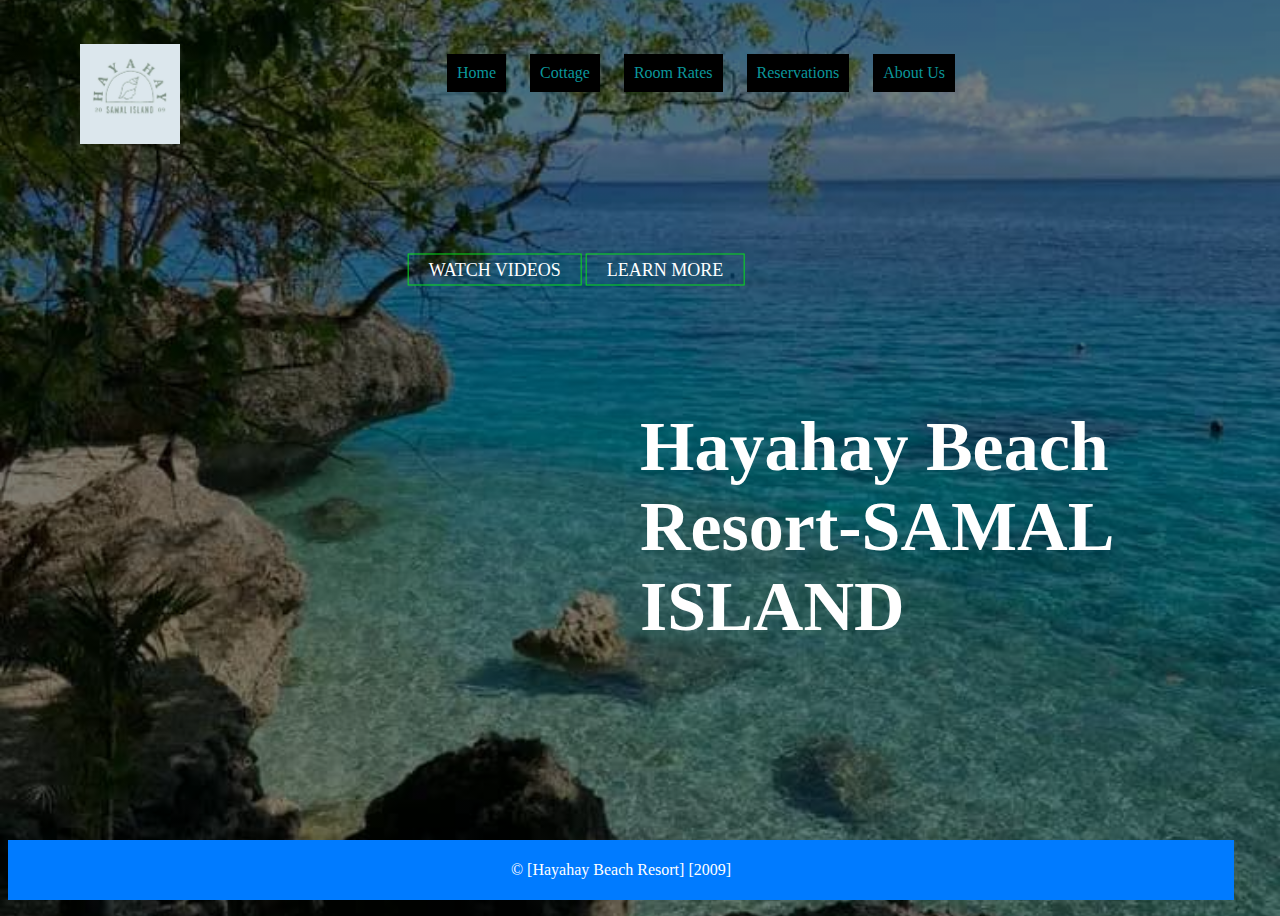
<file: index.html>
<!DOCTYPE html>
<html lang="en">
<head>
  <meta charset="UTF-8">
  <meta name="viewport" content="width=device-width, initial-scale=1.0">
  <title>[Hayahay Beach Resort] - Davao Region</title>
  <link rel="stylesheet" href="style.css">
</head>
<body>
  <header>

  
  
  <div class="main">
    <dir class="logo">
        <img src="images/logo.png"> 
    </dir>
  </div>
  
  <nav>
    <ul>
      <li><a href="#">Home</a></li>
      <li><a href="cottage.html">Cottage</a></li>
      <li><a href="room-rates.html">Room Rates</a></li>
      <li><a href="reservations.html">Reservations</a></li>
      <li><a href="about-us.html">About Us</a></li>
    </ul>
  </nav>
  </header>
  <div class="title">
    <h1>Hayahay Beach Resort-SAMAL ISLAND</h1>
</div>
 <div class="button">
    <a href="video.html" class="btn">WATCH VIDEOS</a>
    <a href="learn-more.html"class="btn">LEARN MORE</a>
 </div>
  <main>
  </main>


  <footer>
    <p>&copy; [Hayahay Beach Resort] [2009]</p>
  </footer>
</body>
</html>
</file>
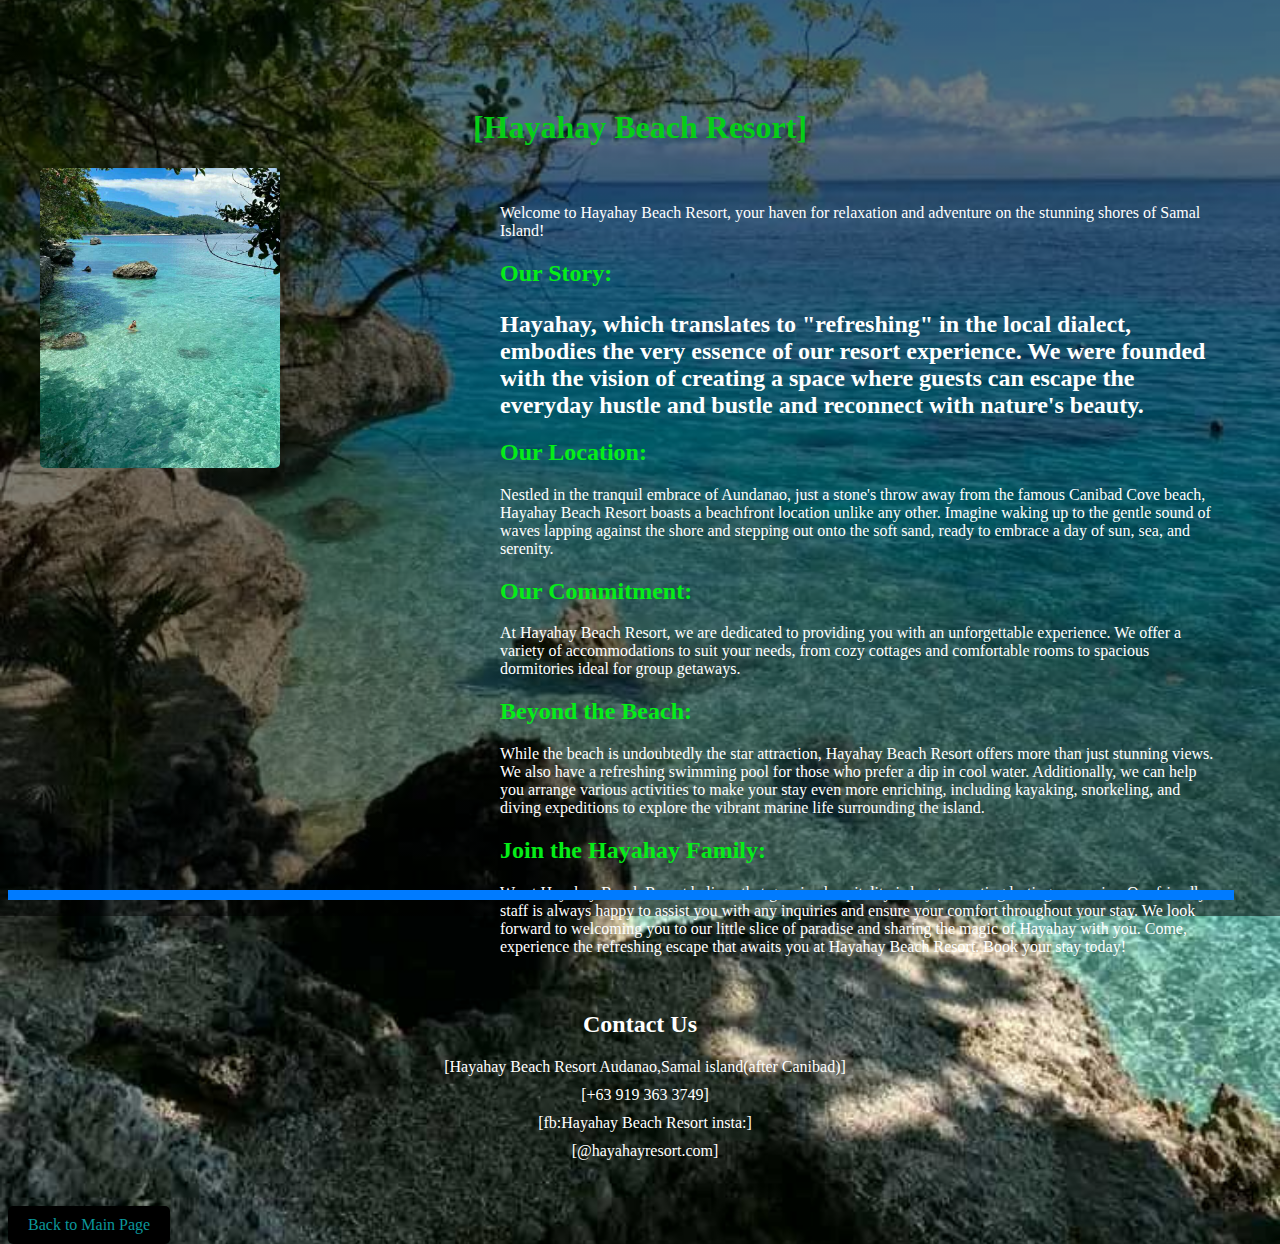
<file: about-us.html>
<!DOCTYPE html>
<html lang="en">
<head>
  <meta charset="UTF-8">
  <meta name="viewport" content="width=device-width, initial-scale=1.0">
  <title>[Hayahay Beach Resort] - About Us</title>
  <link rel="stylesheet" href="style.css">
</head>
<body>
  <header>
    </header>
  <nav>
    </nav>
  <main>
    <h1>[Hayahay Beach Resort]</h1>
    <section class="about-us">
      <img src="img/h3.jpg" alt="[Hayahay Beach Resort] Image" class="about-image">
      <div class="about-content">
        <p>Welcome to Hayahay Beach Resort, 
          your haven for relaxation and adventure on the stunning shores of Samal Island!
        </p>
       <h2>Our Story:<h2>

         <p> Hayahay, which translates to "refreshing" in the local dialect, embodies the very essence of our resort experience. We were founded with the vision of creating a space where guests can escape the everyday hustle and bustle and reconnect with nature's beauty.
          </p>
        <h2>Our Location:</h2>
        <p>Nestled in the tranquil embrace of Aundanao, just a stone's throw away from the famous Canibad Cove beach, Hayahay Beach Resort boasts a beachfront location unlike any other. Imagine waking up to the gentle sound of waves lapping against the shore and stepping out onto the soft sand, ready to embrace a day of sun, sea, and serenity.</p>
     <h2>Our Commitment:</h2>
     <p>At Hayahay Beach Resort, we are dedicated to providing you with an unforgettable experience. We offer a variety of accommodations to suit your needs, from cozy cottages and comfortable rooms to spacious dormitories ideal for group getaways.
    </p>
     <h2>Beyond the Beach:</h2>
     <p>While the beach is undoubtedly the star attraction, Hayahay Beach Resort offers more than just stunning views. We also have a refreshing swimming pool for those who prefer a dip in cool water. Additionally, we can help you arrange various activities to make your stay even more enriching, including kayaking, snorkeling, and diving expeditions to explore the vibrant marine life surrounding the island.
    </p>
    <h2>Join the Hayahay Family:
    </h2>
    <p>We at Hayahay Beach Resort believe that genuine hospitality is key to creating lasting memories. Our friendly staff is always happy to assist you with any inquiries and ensure your comfort throughout your stay. We look forward to welcoming you to our little slice of paradise and sharing the magic of Hayahay with you.

      Come, experience the refreshing escape that awaits you at Hayahay Beach Resort. Book your stay today!</p>
      </div>

    </section>
    <section class="contact-info">
      <h2>Contact Us</h2>
      <ul>
        <li><i class="fas fa-map-marker-alt"></i> [Hayahay Beach Resort Audanao,Samal island(after Canibad)]</li>
        <li><i class="fas fa-phone"></i> [+63 919 363 3749]</li>
        <li><i class="fas fa-map-marker-alt"></i> [fb:Hayahay Beach Resort insta:]</li>
        <li><i class="fas fa-map-marker-alt"></i> [@hayahayresort.com]</li>
      </ul>
    </section>
  </main>
  <footer>
    </footer>
    <div class="menu6">
      <p><a href="index.html">Back to Main Page</a></p>
  </div>
</body>
</html>
</file>
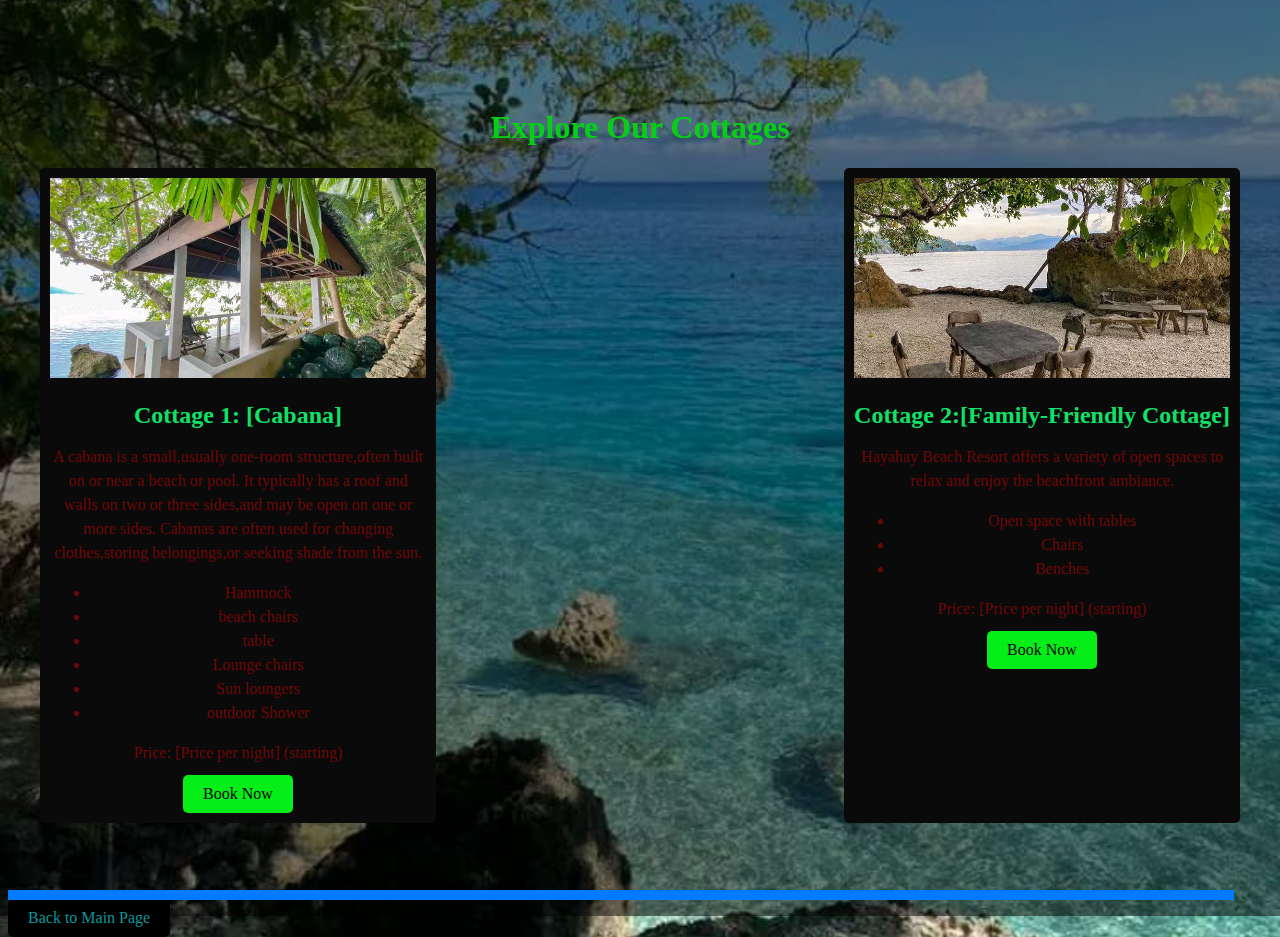
<file: cottage.html>
<!DOCTYPE html>
<html lang="en">
<head>
  <meta charset="UTF-8">
  <meta name="viewport" content="width=device-width, initial-scale=1.0">
  <title>[Hayahay Beach Resort] - Cottages</title>
  <link rel="stylesheet" href="style.css">
</head>
<body>
  <header>
    </header>
  <nav>
    </nav>
  <main>
    <h1>Explore Our Cottages</h1>
    <section class="cottages">
      <article class="cottage-card">
        <img src="img/cabana.jpg" alt="Cottage 1 Image">
        <h2>Cottage 1: [Cabana]</h2>
        <p>A cabana is a small,usually one-room structure,often built on or near a beach or pool.
          It typically has a roof and walls on two or three sides,and may be open on one or more sides.
          Cabanas are often used for changing clothes,storing belongings,or seeking shade from the sun.
        </p>
        <ul>
          <li>Hammock</li>
          <li>beach chairs</li>
          <li>table</li>
          <li>Lounge chairs</li>
          <li>Sun loungers</li>
          <li>outdoor Shower</li>
        </ul>
        <p>Price: [Price per night] (starting)</p>
        <a href="reservations.html">Book Now</a>
      </article>
      <article class="cottage-card">
      <img src="img/c2.jpg" alt="Cottage 2 Image">
      <h2>Cottage 2:[Family-Friendly Cottage]</h2>
      <p>Hayahay Beach Resort offers a variety of open spaces to relax and enjoy the beachfront ambiance.</p>
        <ul>
            <li>Open space with tables</li>
            <li>Chairs</li>
            <li>Benches</li>

       
        </ul>
        <p>Price: [Price per night] (starting)</p>
       <a href="reservations.html">Book Now</a>
    </p>
    </article>
      
      </section>
  </main>
  <footer>
    </footer>
    <div class="menu">
      <p><a href="index.html">Back to Main Page</a></p>
    </div>
</body>
</html>
</file>
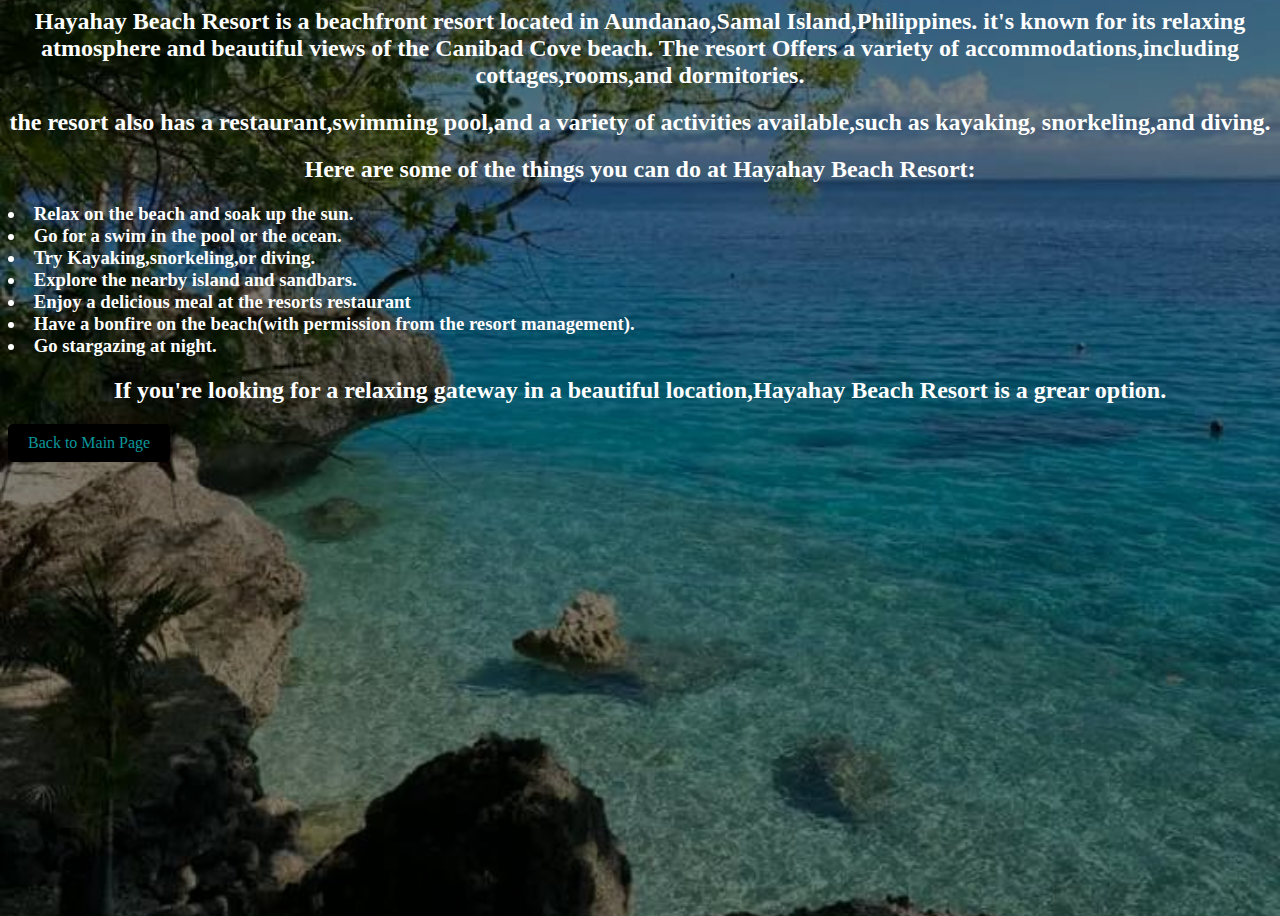
<file: learn-more.html>
<html lang="en">
<head>
    <meta charset="UTF-8">
    <meta name="viewport" content="width=device-width, initial-scale=1.0">
    <title>Document</title>
    <link rel="stylesheet" href="style.css">
</head>
<body>
<div class="learn">
    <div>
        <h2>Hayahay Beach Resort is a beachfront resort located in Aundanao,Samal Island,Philippines. 
            it's known for its relaxing atmosphere and beautiful views of the Canibad Cove beach.
            The resort Offers a variety of accommodations,including cottages,rooms,and dormitories.</h2>
<h2>
    the resort also has a restaurant,swimming pool,and a variety of activities available,such as kayaking,
    snorkeling,and diving.
</h2>
<h2>Here are some of the things you can do at Hayahay Beach Resort:
</h2>
<h3>
    <li>Relax on the beach and soak up the sun.</li>
<li>Go for a swim in the pool or the ocean.</li>
<li>Try Kayaking,snorkeling,or diving.</li>
<li>Explore the nearby island and sandbars.</li>
<li>Enjoy a delicious meal at the resorts restaurant</li>
<li>Have a bonfire on the beach(with permission from the resort management).</li>
<li>Go stargazing at night.</li>
</h3>
<h2>If you're looking for a relaxing gateway in a beautiful location,Hayahay Beach Resort is a grear option.</h2>
    </div>
    
</div>
<div class="menu2">
    <p><a href="index.html">Back to Main Page</a></p>
</div>

</body>
</html>
</file>
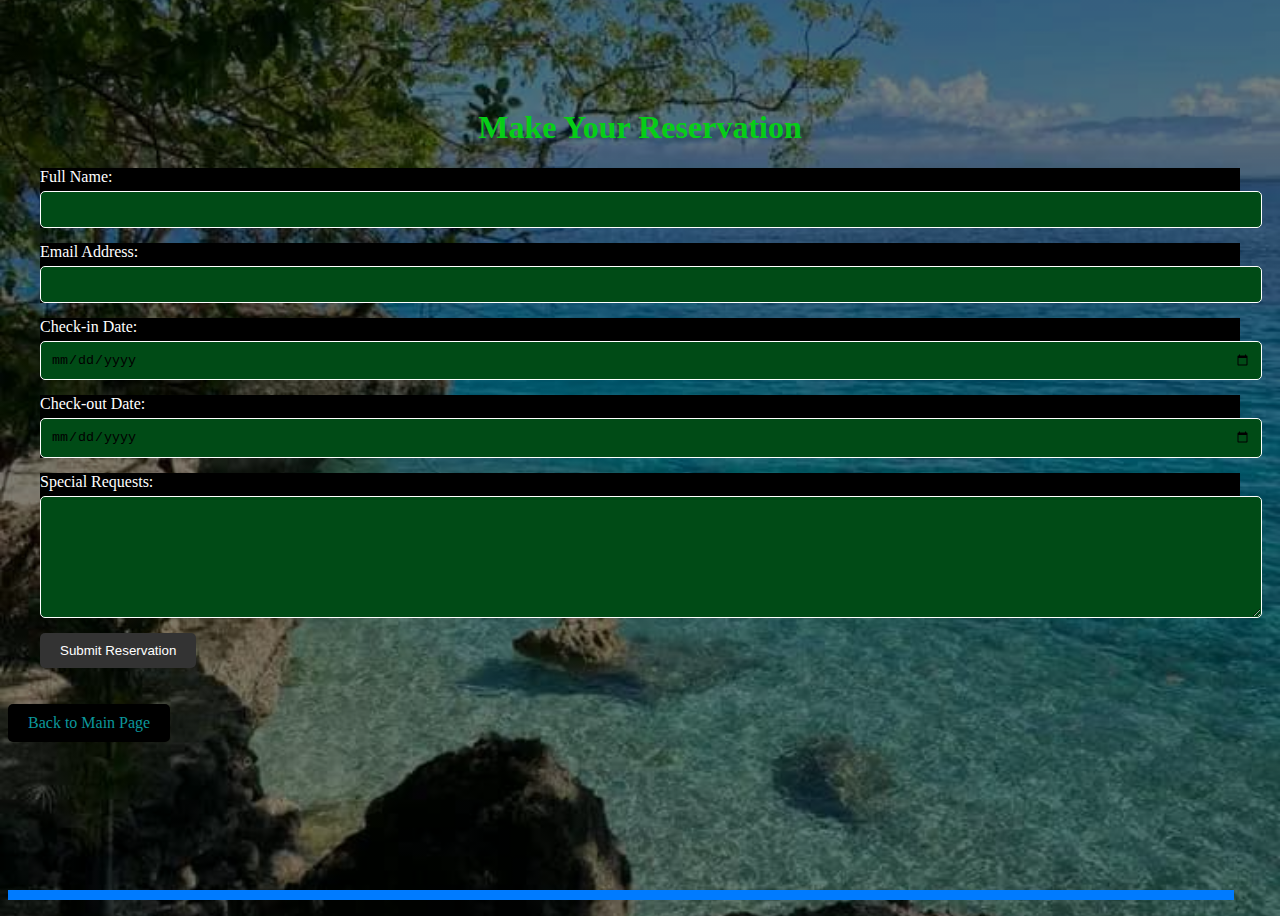
<file: reservations.html>
<!DOCTYPE html>
<html lang="en">
<head>
  <meta charset="UTF-8">
  <meta name="viewport" content="width=device-width, initial-scale=1.0">
  <title>[Resort Name] - Reservations</title>
  <link rel="stylesheet" href="style.css">
</head>
<body>
  <header>
    </header>
  <nav>
    </nav>
  <main>
    <h1>Make Your Reservation</h1>
    <form action="process_reservation.php" method="post" id="reservation-form">
      <div class="form-group">
        <label for="name">Full Name:</label>
        <input type="text" id="name" name="name" required>
      </div>
      <div class="form-group">
        <label for="email">Email Address:</label>
        <input type="email" id="email" name="email" required>
      </div>
      <div class="form-group">
        <label for="check-in">Check-in Date:</label>
        <input type="date" id="check-in" name="check_in" required>
      </div>
      <div class="form-group">
        <label for="check-out">Check-out Date:</label>
        <input type="date" id="check-out" name="check_out" required>
      </div>
      <div class="form-group">
        <label for="special-requests">Special Requests:</label>
        <textarea id="special-requests" name="special_requests"></textarea>
      </div>
      <button type="submit">Submit Reservation</button>
    </form>
  </main>
<footer>
  
</footer>
    <div class="menu4">
    <p><a href="index.html">Back to Main Page</a></p>
  </div>
</body>

</html>
</file>
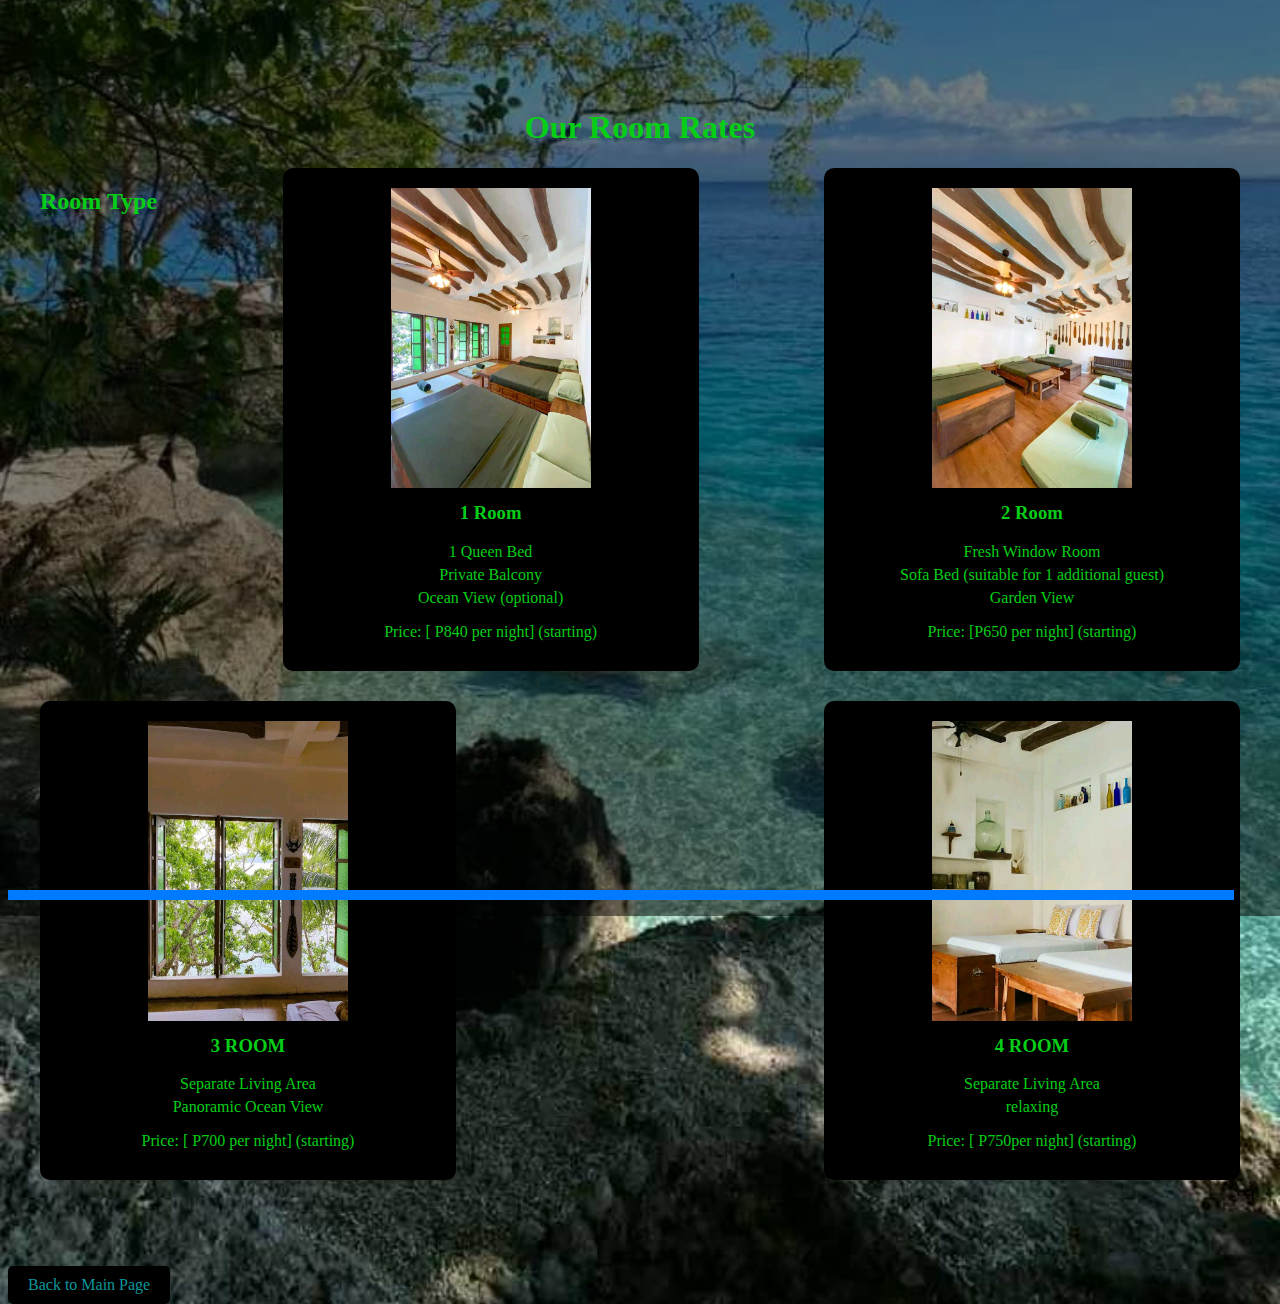
<file: room-rates.html>
<!DOCTYPE html>
<html lang="en">
<head>
  <meta charset="UTF-8">
  <meta name="viewport" content="width=device-width, initial-scale=1.0">
  <title>[Resort Name] - Room Rates</title>
  <link rel="stylesheet" href="style.css">
</head>
<body>
  <header>
    </header>
  <nav>
    </nav>
  <main>
    <h1>Our Room Rates</h1>
    <section class="room-rates">
      <h2>Room Type</h2>
      <div class="room-card">
        <img src="img/r.jpg" width="200" height="300">
        <h3>1 Room</h3>
        <ul>
          <li>1 Queen Bed</li>
          <li>Private Balcony</li>
          <li>Ocean View (optional)</li>
        </ul>
        <p>Price: [ P840 per night] (starting)</p>
      </div>
      <div class="room-card">
        <img src="img/r2.jpg" width="200" height="300">
        <h3>2 Room</h3>
        <ul>
          <li>Fresh Window Room</li>
          <li>Sofa Bed (suitable for 1 additional guest)</li>
          <li>Garden View</li>
        </ul>
        <p>Price: [P650 per night] (starting)</p>
      </div>
      <div class="room-card">
        <img src="img/r3.jpg" width="200" height="300">
        <h3>3 ROOM</h3>
        <ul>
          <li>Separate Living Area</li>
          <li>Panoramic Ocean View</li>
        </ul>
        <p>Price: [ P700 per night] (starting)</p>
      </div>
      <div class="room-card">
        <img src="img/r4.jpg" width="200" height="300">
        <h3>4 ROOM</h3>
        <ul>
          <li>Separate Living Area</li>
          <li>relaxing</li>
        </ul>
        <p>Price: [  P750per night] (starting)</p>
    </section>
  </main>
  <footer>
    </footer>
    <div class="menu3">
    <p><a href="index.html">Back to Main Page</a></p>
    </div>
</body>
</html>
</file>
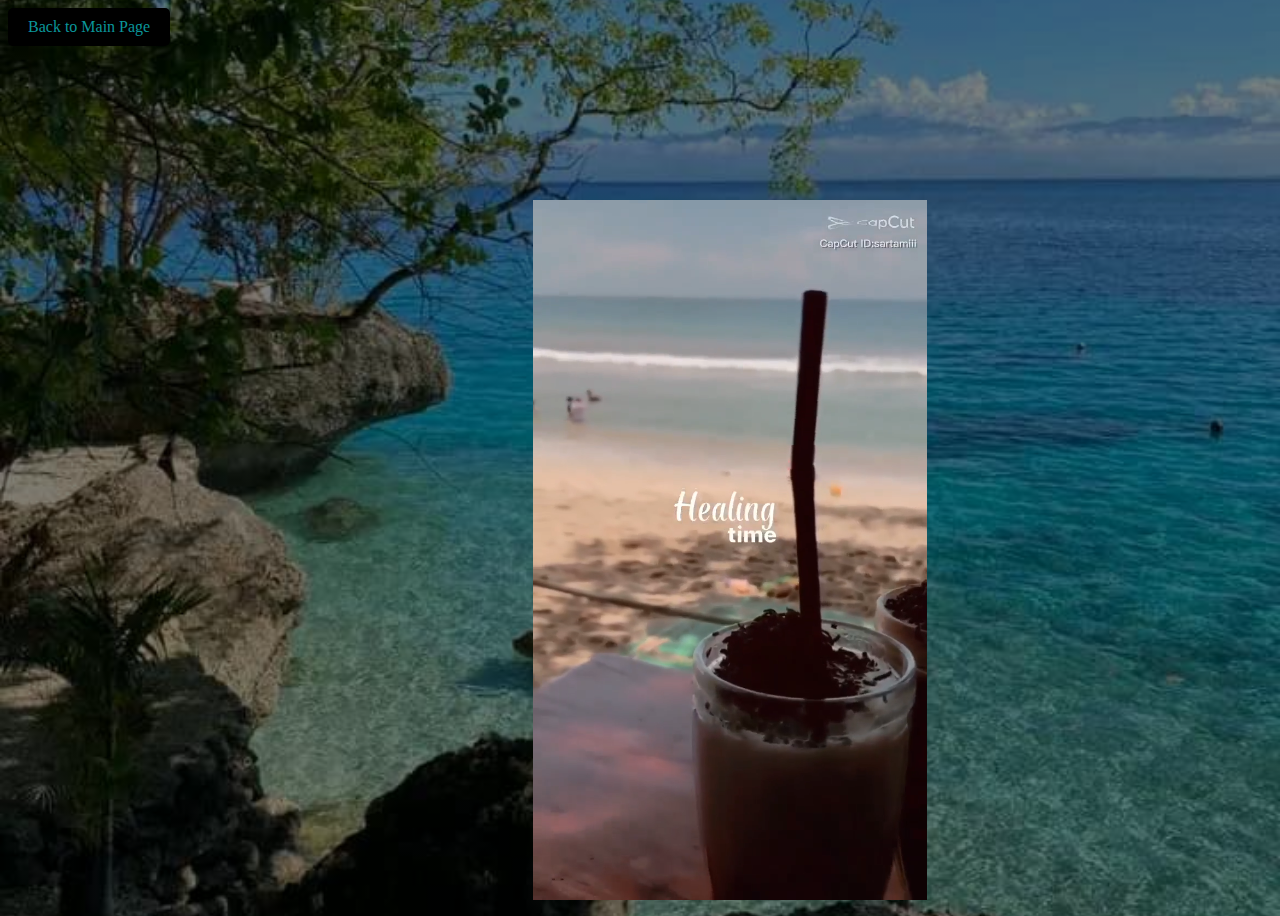
<file: video.html>
<html lang="en">
<head>
    <meta charset="UTF-8">
    <meta name="viewport" content="width=device-width, initial-scale=1.0">
    <title>Document</title>
    <link rel="stylesheet" href="style.css">
</head>
<body>
    <div class="hero">
       <video autoplay loop muted plays-inline class="back-video" >
        <source src="images/v.mp4" type="video/mp4">
       </video>
    </div>
    <div class="menu5">
        <p><a href="index.html">Back to Main Page</a></p>
        </div>
</body>
</html>
</file>
<file: style.css>
body {
    background-image: linear-gradient(rgba(0,0,0,0.5),rgba(0,0,0,0.5),rgba(0,0,0,0.5)),url(img/h.jpg);
    height: 100vh;
    background-size:cover;
    background-position: center;
    min-height: 100px;
    background-repeat: no-repeat;
    background-color:#0c80fc;
   
  }
  
  header {
   
    color: #fff;
    text-align: center;
    padding: 20px;

  }
  
  header img {
    width: 100%;
    max-width: 800px;

  }

  .logo img{
    float: left;
    width: 100px;
    height: auto;
    background-color: #fff;
    
}
.main{
    max-width: 1200px;
    margin: auto;
}

  
  nav {
    background-image: linear-gradient(rgba(0, 0, 0,),rgba(0, 0, 0,),rgb(0, 0, 0));
    padding: 10px;
  }
  
  nav ul {
    
    list-style: none;
    margin: 0;
    padding: 0;
  }
  
  nav li {
    display: inline-block;
    margin-right: 20px;
   padding: 10px;
 
    background-color: #000000;
  }
  
  nav a {
    display: inline-block;
 
    color:#0b969b;
    text-decoration: none;
    border-radius: 5px;
  
  }
nav li:hover{
    background-color: #06ce17;
}
    
  
    
  
  .title{
    position: absolute;
    top: 40%;
    left: 50%;
}
.title h1{
    color: #ffffff;
    font-size: 70px ;
}
.button{
  position: absolute;
  top: 30%;
  left: 45%;
  transform: translate(-50%,-50%);
}
.btn{
  border: 1px solid #0bdd1c;
  padding: 5px 20px;
  color: #fff;
transition: 0.5 ease;
font-size: 18px;
text-decoration: none;
}
.btn:hover{
  background-color: #000;
  color:red;
}

.form-group{
  color: #ffffff;

}
.reservation h1{
  background-color: #03fc39;
  color:#fff;

}
input, textarea {
  display: block;
  width: 100%;
  padding: 10px;
  border: 1px solid #030000;

}

textarea {
  height: 100px;
}

button {
  background-color: #333333;
  color:#fff;
  padding: 5px 15px;
  border: none;
  cursor: pointer;
}

button:hover {
  background-color:#99e709;
}

  main {
    max-width: 1200px;
    margin: auto;
    padding: 20px;
    
  }
  
 footer{ background-color: #007BFF;
  color: white;
  text-align: center;
  padding: 5px;
  position: fixed;
  bottom: 0;
  width: 95%;
}
.learn img{
  background-position: center;
}
.learn h2{
  text-align: center;
  color: #fff;
 
}
.learn li{
  color: #fff;
}
.menu2 a{display: inline-block;
  padding: 10px 20px;
  background-color: #000000;
  color: #0b969b;
  text-decoration: none;
  border-radius: 5px;

}
.menu2 a:hover{
  background-color: #06ce17;
}


 
.cottages {
    display: flex;
    flex-wrap: wrap;
    justify-content: space-between;
    margin: 20px 0;
  }
  
  .cottage-card {
    width: calc(33% - 20px);
    margin-bottom: 20px;
    background-color: #0a0a0a;
    padding: 10px;
    border-radius: 5px;
    text-align: center;
  }
  
  .cottage-card img {
    width: 100%;
    max-height: 200px;
    object-fit: cover;
  }
  main h1{
    text-align: center;
    color: #06ce17;
  }
  .cottage-card h2 {

    font-size: 24px;
    margin-top: 20px;
    margin-bottom: 5px;
    color: #10e267;
  }
  
  .cottage-card p, .cottage-card ul {
    font-size: 16px;
    line-height: 1.5;
    color: #6e0707;
    margin-bottom: 10px;
  }
  
  .cottage-card a {
    display: inline-block;
    padding: 10px 20px;
    background-color: #05ee18;
    color: #000000;
    text-decoration: none;
    border-radius: 5px;
  }
  
  .cottage-card a:hover {
    background-color:#fff;
  }
.menu a{display: inline-block;
  padding: 10px 20px;
  background-color: #000000;
  color: #0b969b;
  text-decoration: none;
  border-radius: 5px;

}
.menu a:hover{
  background-color: #06ce17;
}



 
.room-rates {
    display: flex;
    flex-wrap: wrap;
    justify-content: space-between;
    margin: 20px 0;
    color: #06ce17;
    
  }
  
  .room-card {
    width: calc(33% - 20px);
    margin-bottom: 30px;
    background-color: #000000;
    padding: 20px;
    border-radius: 10px;
    text-align: center;
  }
 
  
  .room-card h2, .room-card h3 {
    margin-top: 10px;
    color: #06ce17;
  }
  
  .room-card ul {
    margin-bottom: 10px;
    list-style: none;
    padding: 0;
  }
  
  .room-card li {
    margin-bottom: 5px;
  }
  
  .room-card p {
    margin-bottom: 10px;
  }
  .menu3 a{display: inline-block;
    padding: 10px 20px;
    background-color: #000000;
    color: #0b969b;
    text-decoration: none;
    border-radius: 5px;
  
  }
  .menu3 a:hover{
    background-color: #06ce17;
  }


.form-group {
    margin-bottom: 15px;
    background-color: #000000;
  }
  
  label {
    display: block;
    margin-bottom: 5px;
  
  }
  
  input, textarea {
    width: 100%;
    padding: 10px;
    border: 1px solid #ffff;
    border-radius: 5px;
    background-color: #004b16;
  }
  
  textarea {
    height: 100px;
  }
  
  button {
    background-color: #333;
    color: #fff;
    padding: 10px 20px;
    border: none;
    border-radius: 5px;
    cursor: pointer;
  }
  
  button:hover {
    background-color: #222;
  }



  .menu4 a{display: inline-block;
    padding: 10px 20px;
    background-color: #000000;
    color: #0b969b;
    text-decoration: none;
    border-radius: 5px;
  
  }
  .menu4 a:hover{
    background-color: #06ce17;
  }




.about-us {
    display: flex;
    flex-wrap: wrap;
    justify-content: space-between;
    margin: 20px 0;
  }
  
  .about-image {
    width: 500px;
    max-width: 20%;
    border-radius: 5px;
    height: 300px;
  }
  
  .about-content {
    width: 60%;
    padding: 20px;
  }
  .about-content h2{
    color: #05ee18;
  }
  
  .about-content p {
    margin-bottom: 15px;
    color: #fff;
  }
  
  .contact-info {
    text-align: center;
    margin-top: 20px;
    color: #ffffff;
  }
  
  .contact-info ul {
    list-style: none;
    margin: 0;
    padding: 0;
    
  }
  
  .contact-info li {
    margin-bottom: 10px;
  }
  
  .contact-info i {
    margin-right: 10px;
    color: #333;
  }
  .back-video{
    position: absolute;
    right: 0;
    bottom:0;
    width: 1100px;
    height: 700px;
    z-index: -1;
    
  }
  .menu5 a{display: inline-block;
    padding: 10px 20px;
    background-color: #000000;
    color: #0b969b;
    text-decoration: none;
    border-radius: 5px;
  
  }
  .menu5 a:hover{
    background-color: #06ce17;
  }
  .menu6 a{display: inline-block;
    padding: 10px 20px;
    background-color: #000000;
    color: #0b969b;
    text-decoration: none;
    border-radius: 5px;
  
  }
  .menu6 a:hover{
    background-color: #06ce17;
  }
</file>
